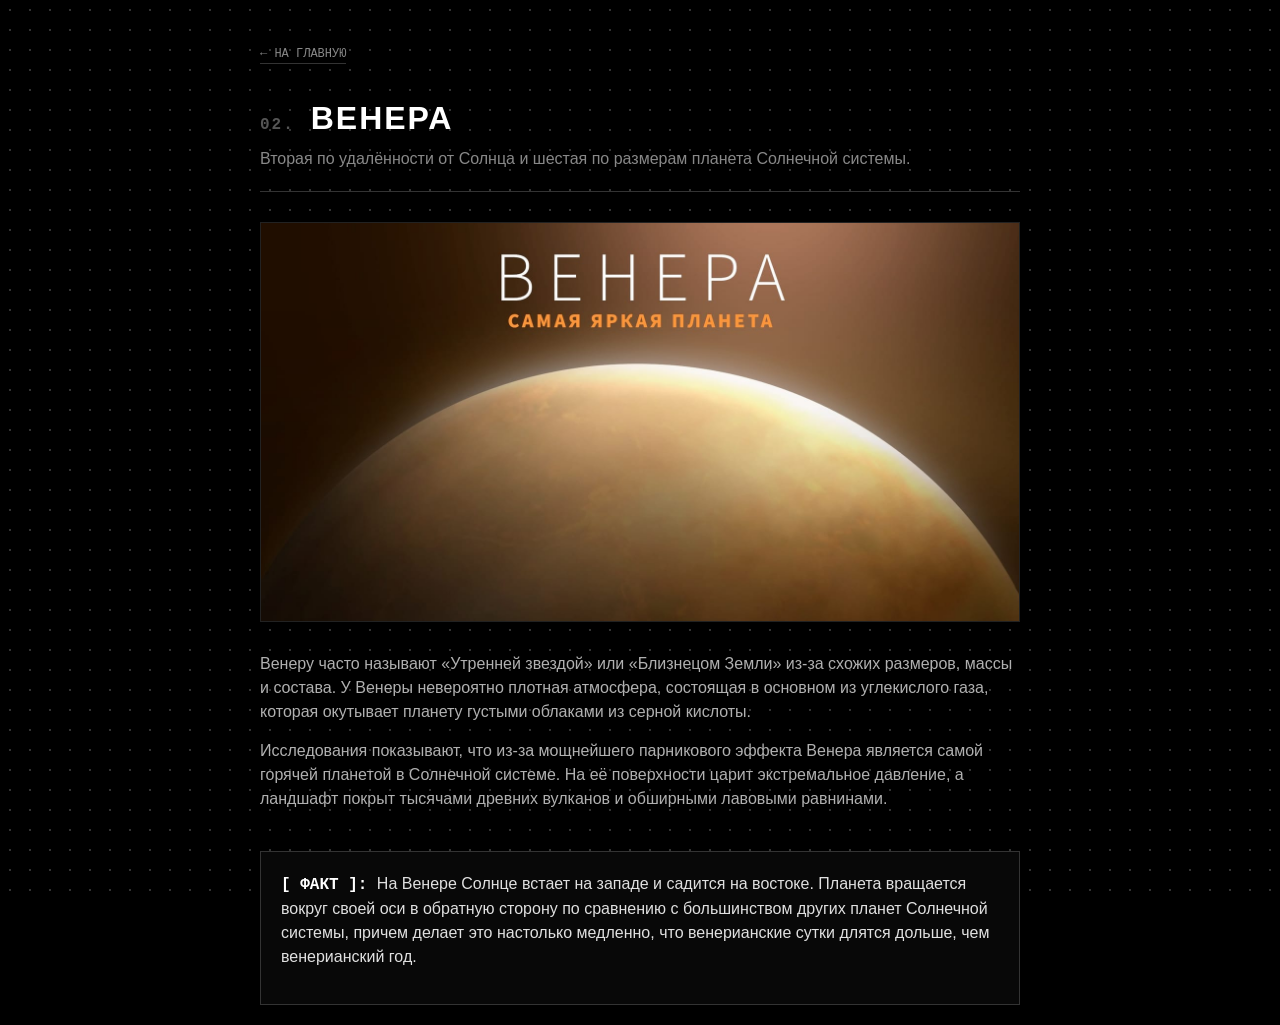
<file: venus.html>
<!DOCTYPE html>
<html lang="ru">
<head>
    <meta charset="UTF-8">
    <meta name="viewport" content="width=device-width, initial-scale=1.0">
    <title>Венера — Солнечная система</title>
    <link rel="stylesheet" href="style.css">
</head>
<body class="detail-page">
    <main class="container">
        <!-- Ссылка назад -->
        <a href="index.html" class="back-link">← На главную</a>

        <header class="detail-header">
            <h1><span class="tech-number">02.</span> Венера</h1>
            <p class="intro-text">Вторая по удалённости от Солнца и шестая по размерам планета Солнечной системы.</p>
        </header>

        <!-- Изображение -->
        <div class="detail-image-box">
            <img src="./img/венера2.png" alt="Поверхность Венеры">
        </div>

        <div class="detail-content">
            <p>Венеру часто называют «Утренней звездой» или «Близнецом Земли» из-за схожих размеров, массы и состава. У Венеры невероятно плотная атмосфера, состоящая в основном из углекислого газа, которая окутывает планету густыми облаками из серной кислоты.</p>
            
            <p>Исследования показывают, что из-за мощнейшего парникового эффекта Венера является самой горячей планетой в Солнечной системе. На её поверхности царит экстремальное давление, а ландшафт покрыт тысячами древних вулканов и обширными лавовыми равнинами.</p>

            <div class="fact-box">
                <p><strong>[ ФАКТ ]:</strong> На Венере Солнце встает на западе и садится на востоке. Планета вращается вокруг своей оси в обратную сторону по сравнению с большинством других планет Солнечной системы, причем делает это настолько медленно, что венерианские сутки длятся дольше, чем венерианский год.</p>
            </div>
        </div>
    </main>
</body>
</html>
</file>
<file: style.css>
* {
    box-sizing: border-box;
    margin: 0;
    padding: 0;
}

body {
    background-color: #000000;
    /* сеткf на заднем колбасном фоне */
    background-image: radial-gradient(#333333 1px, transparent 1px);
    background-size: 20px 20px;
    background-attachment: fixed; 
    color: #B0B0B0;
    font-family: Arial, Helvetica, sans-serif;
    line-height: 1.5;
}

.container {
    max-width: 800px;
    margin: 0 auto;
    padding: 20px;
}

/* --- ШАПКА --- */
.header {
    border-bottom: 1px solid #333333; 
    padding: 40px 0 20px 0;
    margin-bottom: 40px;
}

h1 {
    color: #FFFFFF; 
    font-size: 32px;
    text-transform: uppercase;
    letter-spacing: 2px;
    margin-bottom: 15px;
}

.intro-text {
    font-size: 16px;
    color: #888888;
}

/* --- КАРТОЧКИ ПЛАНЕТ --- */
.planet-row {
    display: flex;
    border: 1px solid #222222; 
    margin-bottom: 20px;
    background-color: #080808; 
}

.planet-image {
    width: 220px;
    border-right: 1px solid #222222;
    flex-shrink: 0;
}

.planet-image img {
    width: 100%;
    height: 100%;
    object-fit: cover;
    display: block;
    filter: grayscale(20%); 
}

.planet-info {
    padding: 25px;
    display: flex;
    flex-direction: column;
    justify-content: center;
}

.planet-info h2 {
    color: #FFFFFF;
    font-size: 20px;
    margin-bottom: 10px;
}


.tech-number {
    font-family: 'Courier New', Courier, monospace;
    color: #555555;
    font-size: 16px;
    margin-right: 5px;
}

.planet-info p {
    font-size: 14px;
    margin-bottom: 20px;
}

/* --- КНОПКИ --- */
.action-btn {
    align-self: flex-start;
    padding: 10px 20px;
    border: 1px solid #444444;
    background-color: transparent;
    color: #FFFFFF;
    text-decoration: none;
    text-transform: uppercase;
    font-size: 12px;
    font-family: 'Courier New', Courier, monospace; 
    letter-spacing: 1px;
    transition: background-color 0.2s, color 0.2s, border-color 0.2s;
}

.action-btn:hover {
    background-color: #FFFFFF;
    color: #000000;
    border-color: #FFFFFF;
}

/* --- СТИЛИ СТРАНИЦЫ ПЛАНЕТЫ --- */
.detail-page {
    padding-top: 20px;
}

.back-link {
    display: inline-block;
    margin-bottom: 30px;
    color: #888888;
    text-decoration: none;
    border-bottom: 1px solid #333333;
    font-size: 12px;
    text-transform: uppercase;
    font-family: 'Courier New', Courier, monospace;
    transition: color 0.2s, border-color 0.2s;
}

.back-link:hover {
    color: #FFFFFF;
    border-color: #FFFFFF;
}

.detail-header {
    border-bottom: 1px solid #333333;
    padding-bottom: 20px;
    margin-bottom: 30px;
}

.detail-header h1 {
    margin-bottom: 5px;
}

.detail-image-box {
    border: 1px solid #222222;
    height: 400px;
    margin-bottom: 30px;
}

.detail-image-box img {
    width: 100%;
    height: 100%;
    object-fit: cover;
    display: block;
}

.detail-content p {
    margin-bottom: 15px;
}

.fact-box {
    border: 1px solid #333333;
    padding: 20px;
    margin-top: 40px;
    background-color: #080808;
    color: #E0E0E0;
}

.fact-box strong {
    color: #FFFFFF;
    font-family: 'Courier New', Courier, monospace;
    text-transform: uppercase;
    margin-right: 5px;
}

.system-overview {
    margin-top: 30px;
    border: 1px solid #222222; 
    background-color: #080808;
}



.system-meta {
    padding: 15px;
    display: flex;
    justify-content: space-between; 
    font-family: 'Courier New', Courier, monospace; 
    font-size: 12px;
    color: #888888;
    text-transform: uppercase;
}

.system-meta strong {
    color: #FFFFFF;
}


.system-image {
    width: 80%; 
    margin: 0 auto; 
    height: auto; 
    display: block;
    border-bottom: 1px solid #222222;
    border-left: 1px solid #222222;
    border-right: 1px solid #222222;
    filter: grayscale(30%);
}
</file>
